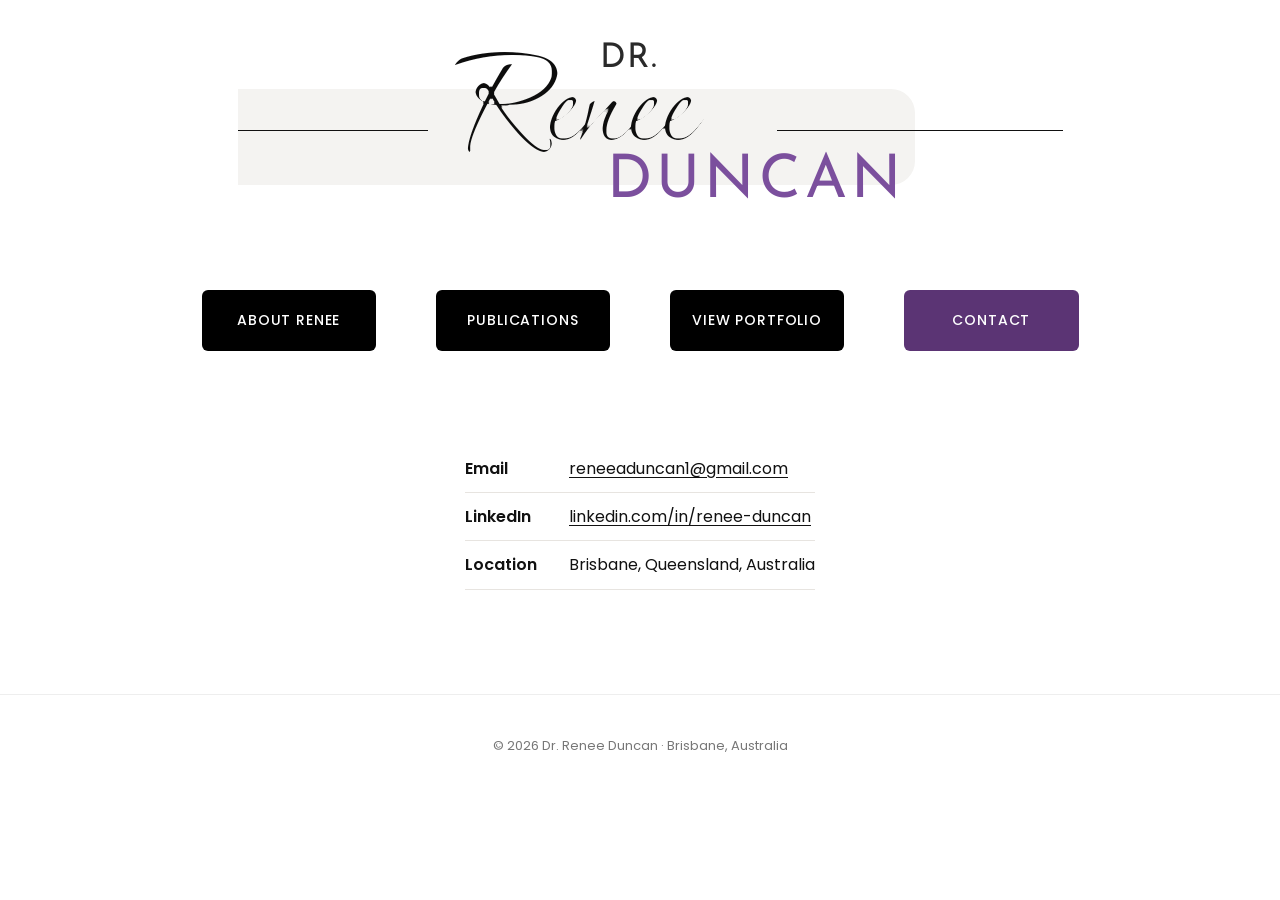
<file: contact.html>
<!DOCTYPE html>
<html lang="en">
<head>
  <meta charset="UTF-8">
  <meta name="viewport" content="width=device-width, initial-scale=1.0">
  <title>Contact | Dr. Renee Duncan</title>
  <meta name="description" content="Contact Dr. Renee Duncan.">
  <link rel="preconnect" href="https://fonts.googleapis.com">
  <link rel="preconnect" href="https://fonts.gstatic.com" crossorigin>
  <link href="https://fonts.googleapis.com/css2?family=Bebas+Neue&family=Josefin+Sans:wght@400&family=Corinthia&family=Poppins:wght@400;500;600&display=swap" rel="stylesheet">
  <link rel="icon" href="favicon.ico" sizes="any">
  <link rel="icon" type="image/png" sizes="32x32" href="favicon-32.png">
  <link rel="apple-touch-icon" href="apple-touch-icon.png">
  <link rel="stylesheet" href="styles.css">
  <style>
    /* Styles for this page only */
    .visually-hidden { position: absolute; width: 1px; height: 1px; overflow: hidden; clip: rect(0 0 0 0); white-space: nowrap; }
    .contact-block { width: fit-content; max-width: 100%; margin: 0 auto; padding-top: 70px; }
    .contact-details strong { color: #111; }
    .contact-details a { color: #111; text-decoration: underline; text-underline-offset: 3px; }
    .contact-details a:hover { color: #7b4f9d; }
  </style>
</head>
<body>
  <!-- Thins the handwriting strokes. Change radius (0.3 to 1) to make it thinner or thicker. -->
  <svg width="0" height="0" style="position:absolute" aria-hidden="true">
    <filter id="thin-script"><feMorphology operator="erode" radius="0.7"/></filter>
    <filter id="thin-script-sm"><feMorphology operator="erode" radius="0.3"/></filter>
  </svg>

  <header class="masthead-wrap">
    <a href="/" class="masthead" aria-label="Dr. Renee Duncan, home" style="display:block">
      <span class="panel" aria-hidden="true"></span>
      <span class="rule left" aria-hidden="true"></span>
      <span class="rule right" aria-hidden="true"></span>
      <span class="dr">DR.</span>
      <span class="script">Renee</span>
      <span class="duncan">DUNCAN</span>
    </a>
  </header>
  <nav class="button-row" aria-label="Main">
    <a class="btn" href="/about">About Renee</a>
    <a class="btn" href="/publications">Publications</a>
    <a class="btn" href="/portfolio">View Portfolio</a>
    <a class="btn" href="/contact" aria-current="page">Contact</a>
  </nav>

  <main>
    <section class="contact-block">
      <h1 class="visually-hidden">Contact</h1>
      <ul class="contact-details">
        <li><strong>Email</strong> <a href="mailto:reneeaduncan1@gmail.com">reneeaduncan1@gmail.com</a></li>
        <li><strong>LinkedIn</strong> <a href="https://www.linkedin.com/in/renee-duncan/" target="_blank" rel="noopener">linkedin.com/in/renee-duncan</a></li>
        <li><strong>Location</strong> Brisbane, Queensland, Australia</li>
      </ul>
    </section>
  </main>

  <footer>&copy; <span id="yr"></span> Dr. Renee Duncan &middot; Brisbane, Australia</footer>
  <script>document.getElementById('yr').textContent = new Date().getFullYear();</script>
</body>
</html>
</file>
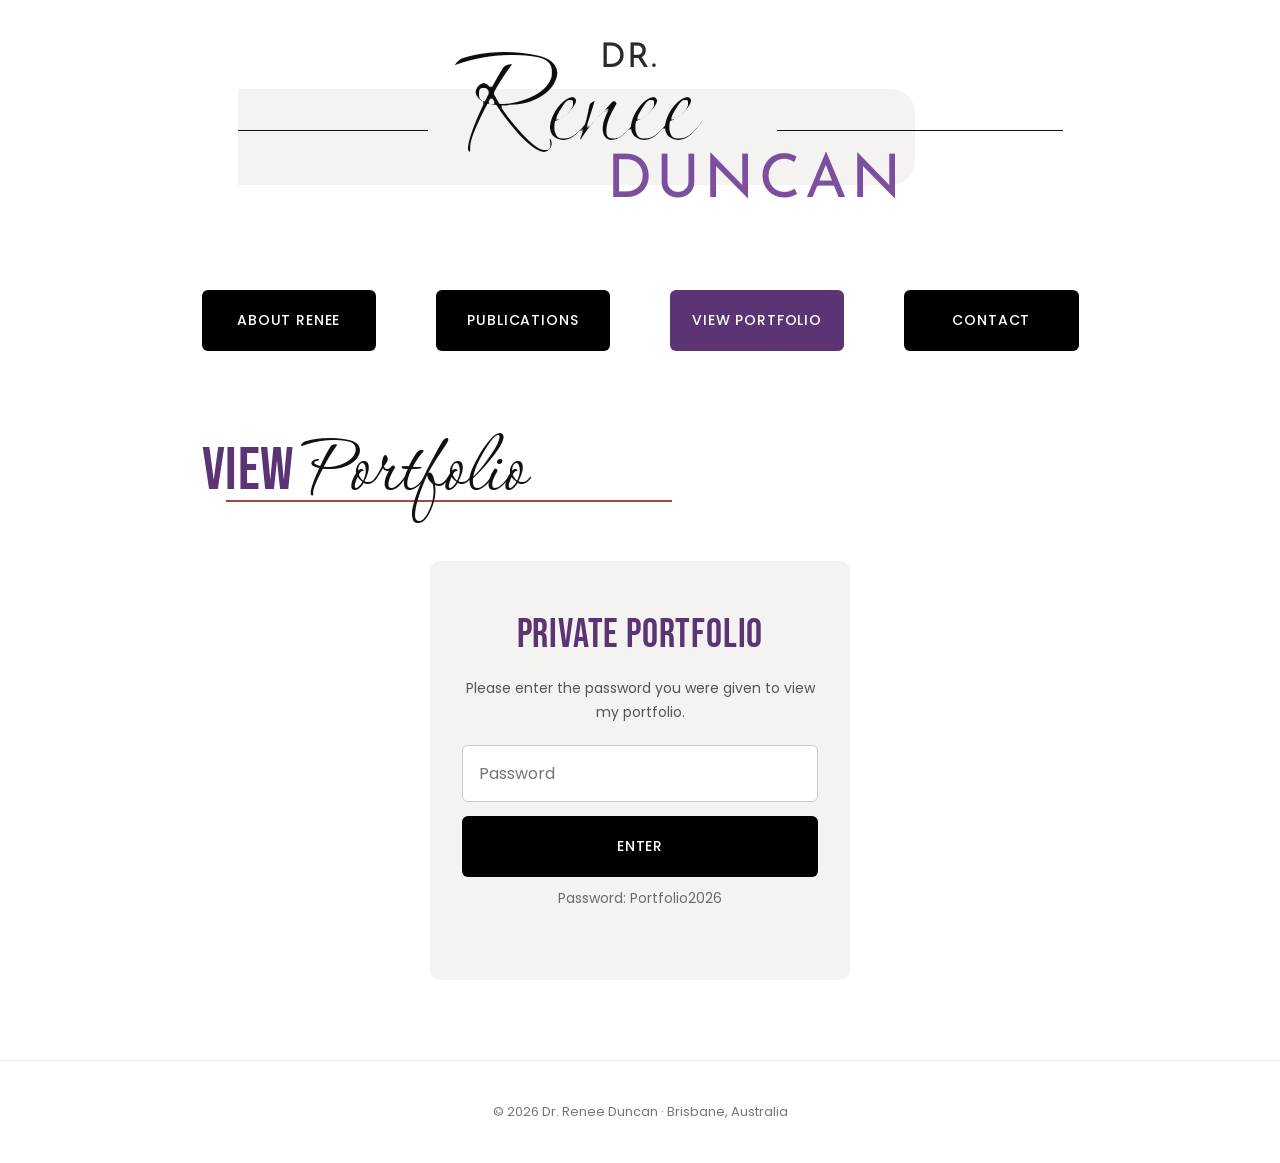
<file: portfolio.html>
<!DOCTYPE html>
<html lang="en">
<head>
  <meta charset="UTF-8">
  <meta name="viewport" content="width=device-width, initial-scale=1.0">
  <title>Portfolio | Dr. Renee Duncan</title>
  <meta name="description" content="Portfolio">
  <meta name="robots" content="noindex, nofollow">
  <link rel="preconnect" href="https://fonts.googleapis.com">
  <link rel="preconnect" href="https://fonts.gstatic.com" crossorigin>
  <link href="https://fonts.googleapis.com/css2?family=Bebas+Neue&family=Josefin+Sans:wght@400&family=Corinthia&family=Poppins:wght@400;500;600&display=swap" rel="stylesheet">
  <link rel="icon" href="favicon.ico" sizes="any">
  <link rel="icon" type="image/png" sizes="32x32" href="favicon-32.png">
  <link rel="apple-touch-icon" href="apple-touch-icon.png">
  <link rel="stylesheet" href="styles.css">
  <style>
    /* Styles for this page only */
    .gate .pw-hint { margin: 10px 0 0; font-size: 14px; color: #6b6b6b; }
  </style>
</head>
<body>
  <!-- Thins the handwriting strokes. Change radius (0.3 to 1) to make it thinner or thicker. -->
  <svg width="0" height="0" style="position:absolute" aria-hidden="true">
    <filter id="thin-script"><feMorphology operator="erode" radius="0.7"/></filter>
    <filter id="thin-script-sm"><feMorphology operator="erode" radius="0.3"/></filter>
  </svg>

  <header class="masthead-wrap">
    <a href="/" class="masthead" aria-label="Dr. Renee Duncan, home" style="display:block">
      <span class="panel" aria-hidden="true"></span>
      <span class="rule left" aria-hidden="true"></span>
      <span class="rule right" aria-hidden="true"></span>
      <span class="dr">DR.</span>
      <span class="script">Renee</span>
      <span class="duncan">DUNCAN</span>
    </a>
  </header>
  <nav class="button-row" aria-label="Main">
    <a class="btn" href="/about">About Renee</a>
    <a class="btn" href="/publications">Publications</a>
    <a class="btn" href="/portfolio" aria-current="page">View Portfolio</a>
    <a class="btn" href="/contact">Contact</a>
  </nav>

  <main>
    <section id="portfolio">
      <h1 class="section-heading"><span class="caps">View</span><span class="script" data-text="Portfolio"><span class="ink">Portfolio</span></span></h1>

      <!-- Password gate -->
      <form class="gate" id="gate" autocomplete="off">
        <h2>Private Portfolio</h2>
        <p>Please enter the password you were given to view my portfolio.</p>
        <label for="pw" class="hidden">Password</label>
        <input type="password" id="pw" placeholder="Password" required>
        <button class="btn" type="submit">Enter</button>
        <p class="pw-hint">Password: Portfolio2026</p>
        <p class="error" id="err" role="alert"></p>
      </form>

      <!-- Portfolio (shown after password) -->
      <div id="content" class="hidden">
        <p class="intro" id="intro"></p>
        <div id="grid"></div>
      </div>
    </section>
  </main>

  <!-- Viewer -->
  <div class="viewer" id="viewer" role="dialog" aria-modal="true" aria-labelledby="viewer-title">
    <div class="viewer-bar">
      <h3 id="viewer-title"></h3>
      <a class="link-btn" id="viewer-open" href="#" target="_blank" rel="noopener">Open in Google Drive</a>
      <button class="btn small" id="viewer-close" type="button">Close</button>
    </div>
    <div class="viewer-frame-wrap">
      <div class="loading">Loading&hellip;</div>
      <iframe id="viewer-frame" title="Portfolio item" allow="autoplay; fullscreen" allowfullscreen></iframe>
    </div>
  </div>

  <footer>&copy; <span id="yr"></span> Dr. Renee Duncan &middot; Brisbane, Australia</footer>

  <script src="portfolio-items.js"></script>
  <script src="portfolio.js"></script>
</body>
</html>
</file>
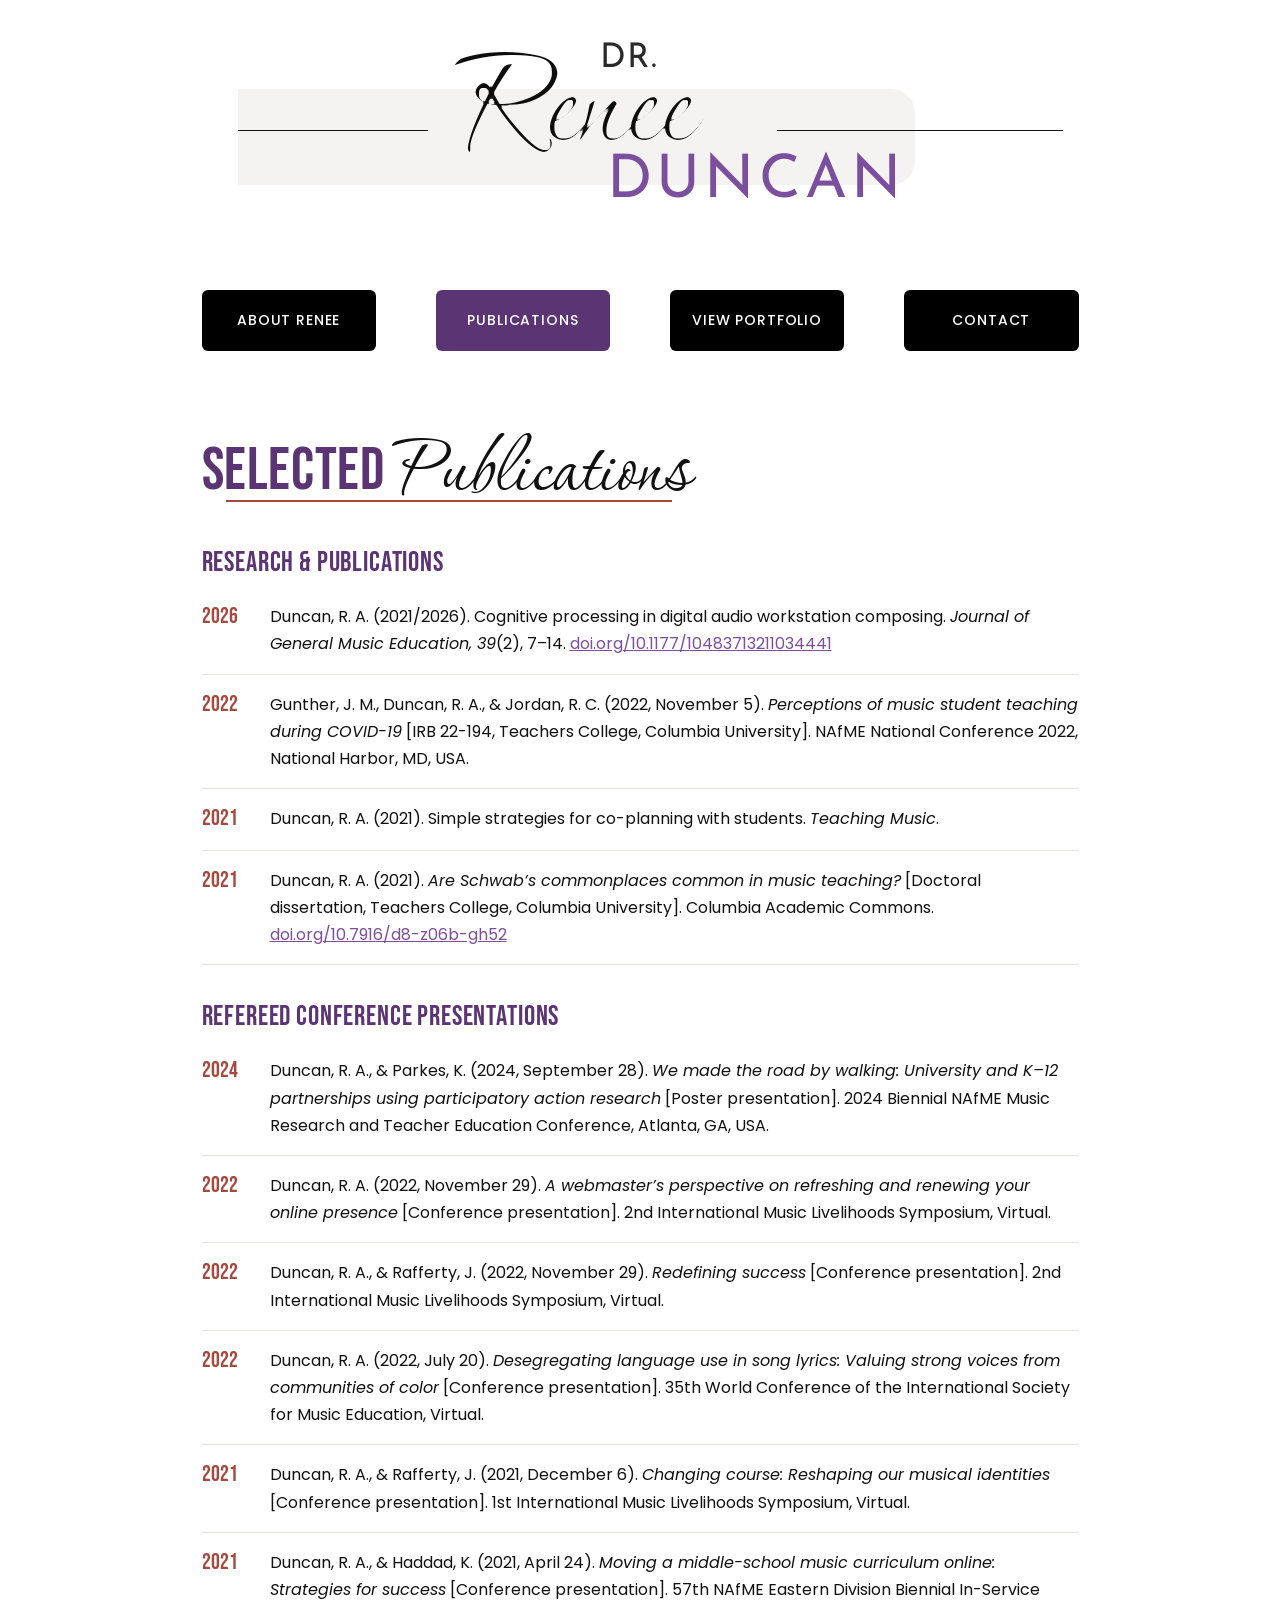
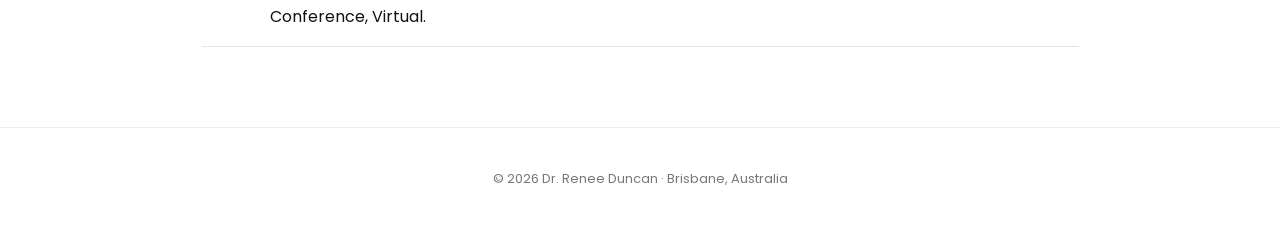
<file: publications.html>
<!DOCTYPE html>
<html lang="en">
<head>
  <meta charset="UTF-8">
  <meta name="viewport" content="width=device-width, initial-scale=1.0">
  <title>Publications | Dr. Renee Duncan</title>
  <meta name="description" content="Publications and conference presentations by Dr. Renee Duncan.">
  <link rel="preconnect" href="https://fonts.googleapis.com">
  <link rel="preconnect" href="https://fonts.gstatic.com" crossorigin>
  <link href="https://fonts.googleapis.com/css2?family=Bebas+Neue&family=Josefin+Sans:wght@400&family=Corinthia&family=Poppins:wght@400;500;600&display=swap" rel="stylesheet">
  <link rel="icon" href="favicon.ico" sizes="any">
  <link rel="icon" type="image/png" sizes="32x32" href="favicon-32.png">
  <link rel="apple-touch-icon" href="apple-touch-icon.png">
  <link rel="stylesheet" href="styles.css">
</head>
<body>
  <!-- Thins the handwriting strokes. Change radius (0.3 to 1) to make it thinner or thicker. -->
  <svg width="0" height="0" style="position:absolute" aria-hidden="true">
    <filter id="thin-script"><feMorphology operator="erode" radius="0.7"/></filter>
    <filter id="thin-script-sm"><feMorphology operator="erode" radius="0.3"/></filter>
  </svg>

  <header class="masthead-wrap">
    <a href="/" class="masthead" aria-label="Dr. Renee Duncan, home" style="display:block">
      <span class="panel" aria-hidden="true"></span>
      <span class="rule left" aria-hidden="true"></span>
      <span class="rule right" aria-hidden="true"></span>
      <span class="dr">DR.</span>
      <span class="script">Renee</span>
      <span class="duncan">DUNCAN</span>
    </a>
  </header>
  <nav class="button-row" aria-label="Main">
    <a class="btn" href="/about">About Renee</a>
    <a class="btn" href="/publications" aria-current="page">Publications</a>
    <a class="btn" href="/portfolio">View Portfolio</a>
    <a class="btn" href="/contact">Contact</a>
  </nav>

  <main>
    <section>
      <h1 class="section-heading"><span class="caps">Selected</span><span class="script" data-text="Publications"><span class="ink">Publications</span></span></h1>

      <h2 class="sub-heading">Research &amp; Publications</h2>
      <!-- To add one, copy an <li> line. Wrap links in <a href="..." target="_blank" rel="noopener">...</a> -->
      <ul class="pub-list">
        <li><span class="year">2026</span><span class="ref">Duncan, R. A. (2021/2026). Cognitive processing in digital audio workstation composing. <em>Journal of General Music Education, 39</em>(2), 7&ndash;14. <a href="https://doi.org/10.1177/10483713211034441" target="_blank" rel="noopener">doi.org/10.1177/10483713211034441</a></span></li>
        <li><span class="year">2022</span><span class="ref">Gunther, J. M., Duncan, R. A., &amp; Jordan, R. C. (2022, November 5). <em>Perceptions of music student teaching during COVID-19</em> [IRB 22-194, Teachers College, Columbia University]. NAfME National Conference 2022, National Harbor, MD, USA.</span></li>
        <li><span class="year">2021</span><span class="ref">Duncan, R. A. (2021). Simple strategies for co-planning with students. <em>Teaching Music</em>.</span></li>
        <li><span class="year">2021</span><span class="ref">Duncan, R. A. (2021). <em>Are Schwab&rsquo;s commonplaces common in music teaching?</em> [Doctoral dissertation, Teachers College, Columbia University]. Columbia Academic Commons. <a href="https://doi.org/10.7916/d8-z06b-gh52" target="_blank" rel="noopener">doi.org/10.7916/d8-z06b-gh52</a></span></li>
      </ul>

      <h2 class="sub-heading">Refereed Conference Presentations</h2>
      <ul class="pub-list">
        <li><span class="year">2024</span><span class="ref">Duncan, R. A., &amp; Parkes, K. (2024, September 28). <em>We made the road by walking: University and K&ndash;12 partnerships using participatory action research</em> [Poster presentation]. 2024 Biennial NAfME Music Research and Teacher Education Conference, Atlanta, GA, USA.</span></li>
        <li><span class="year">2022</span><span class="ref">Duncan, R. A. (2022, November 29). <em>A webmaster&rsquo;s perspective on refreshing and renewing your online presence</em> [Conference presentation]. 2nd International Music Livelihoods Symposium, Virtual.</span></li>
        <li><span class="year">2022</span><span class="ref">Duncan, R. A., &amp; Rafferty, J. (2022, November 29). <em>Redefining success</em> [Conference presentation]. 2nd International Music Livelihoods Symposium, Virtual.</span></li>
        <li><span class="year">2022</span><span class="ref">Duncan, R. A. (2022, July 20). <em>Desegregating language use in song lyrics: Valuing strong voices from communities of color</em> [Conference presentation]. 35th World Conference of the International Society for Music Education, Virtual.</span></li>
        <li><span class="year">2021</span><span class="ref">Duncan, R. A., &amp; Rafferty, J. (2021, December 6). <em>Changing course: Reshaping our musical identities</em> [Conference presentation]. 1st International Music Livelihoods Symposium, Virtual.</span></li>
        <li><span class="year">2021</span><span class="ref">Duncan, R. A., &amp; Haddad, K. (2021, April 24). <em>Moving a middle-school music curriculum online: Strategies for success</em> [Conference presentation]. 57th NAfME Eastern Division Biennial In-Service Conference, Virtual.</span></li>
      </ul>
    </section>
  </main>

  <footer>&copy; <span id="yr"></span> Dr. Renee Duncan &middot; Brisbane, Australia</footer>
  <script>document.getElementById('yr').textContent = new Date().getFullYear();</script>
</body>
</html>
</file>
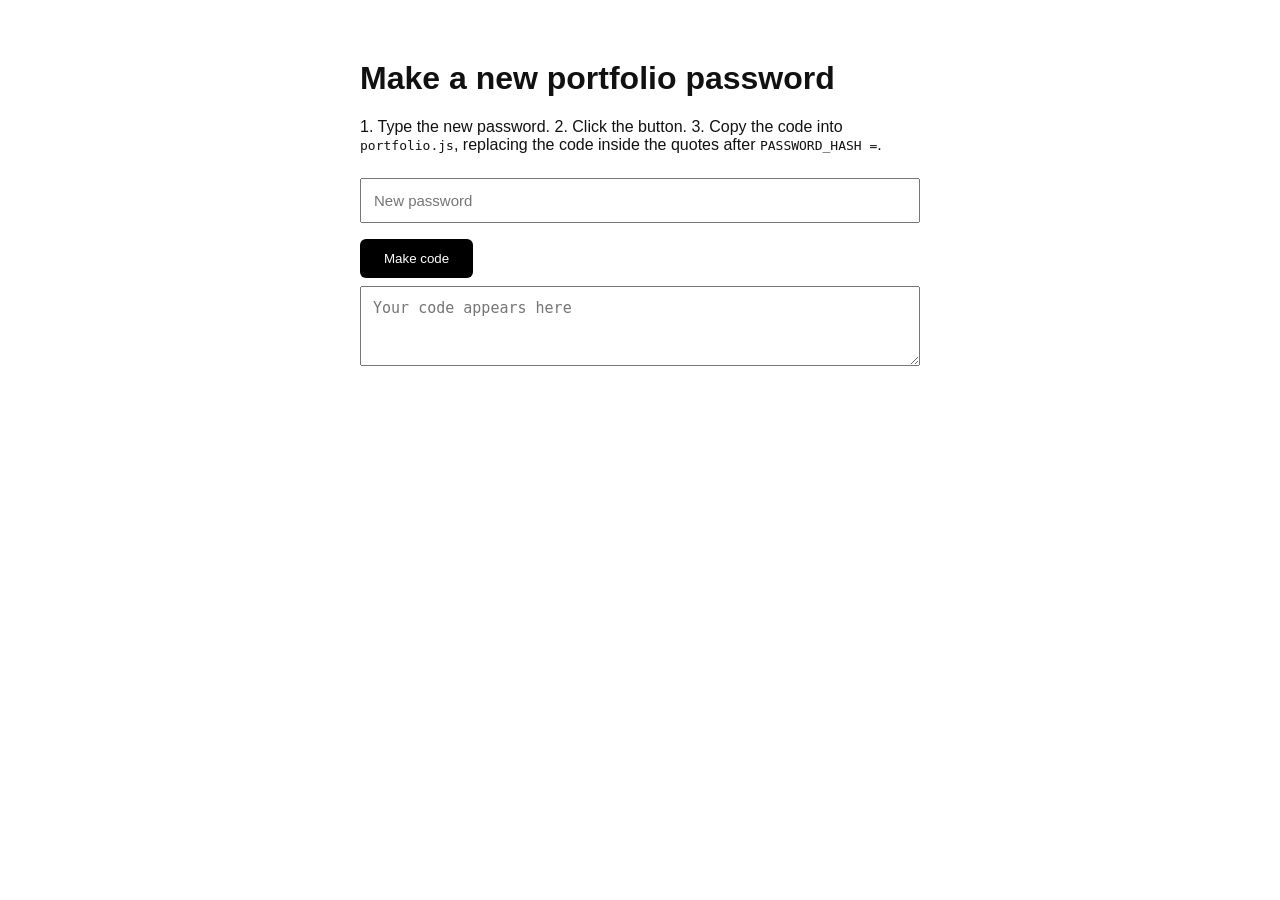
<file: set-password.html>
<!DOCTYPE html>
<html lang="en">
<head>
  <meta charset="UTF-8">
  <meta name="viewport" content="width=device-width, initial-scale=1.0">
  <meta name="robots" content="noindex, nofollow">
  <title>Make a portfolio password</title>
  <style>
    body { font-family: Arial, sans-serif; max-width: 560px; margin: 60px auto; padding: 0 20px; color: #111; }
    input, textarea { width: 100%; padding: 12px; font-size: 15px; margin: 8px 0 16px; box-sizing: border-box; }
    button { background: #000; color: #fff; border: 0; padding: 12px 24px; border-radius: 6px; cursor: pointer; }
  </style>
  <link rel="icon" href="favicon.ico" sizes="any">
  <link rel="icon" type="image/png" sizes="32x32" href="favicon-32.png">
  <link rel="apple-touch-icon" href="apple-touch-icon.png">
</head>
<body>
  <h1>Make a new portfolio password</h1>
  <p>1. Type the new password. 2. Click the button. 3. Copy the code into <code>portfolio.js</code>, replacing the code inside the quotes after <code>PASSWORD_HASH =</code>.</p>
  <input id="pw" type="text" placeholder="New password">
  <button id="go">Make code</button>
  <textarea id="out" rows="3" readonly placeholder="Your code appears here"></textarea>
  <script>
/* Works on any connection. Uses the browser's built-in tool on HTTPS,
   and this small backup version on plain http. */
function sha256Fallback(ascii) {
  function rr(v, n) { return (v >>> n) | (v << (32 - n)); }
  const bytes = new TextEncoder().encode(ascii);
  const K = [], H = [];
  let isPrime = {}, c = 2;
  while (K.length < 64) {
    if (!isPrime[c]) {
      for (let i = c * c; i < 313; i += c) isPrime[i] = 1;
      if (H.length < 8) H.push((Math.pow(c, 1 / 2) * 4294967296) | 0);
      K.push((Math.pow(c, 1 / 3) * 4294967296) | 0);
    }
    c++;
  }
  const l = bytes.length, words = [];
  const padded = new Uint8Array(((l + 9 + 63) >> 6) << 6);
  padded.set(bytes); padded[l] = 0x80;
  const bitLen = l * 8, last = padded.length;
  padded[last - 4] = (bitLen >>> 24) & 255; padded[last - 3] = (bitLen >>> 16) & 255;
  padded[last - 2] = (bitLen >>> 8) & 255;  padded[last - 1] = bitLen & 255;
  for (let i = 0; i < padded.length; i += 4)
    words.push((padded[i] << 24) | (padded[i + 1] << 16) | (padded[i + 2] << 8) | padded[i + 3]);
  let h = H.slice();
  for (let j = 0; j < words.length; j += 16) {
    const w = words.slice(j, j + 16), old = h.slice();
    for (let i = 0; i < 64; i++) {
      if (i >= 16) {
        const w15 = w[i - 15], w2 = w[i - 2];
        w[i] = (w[i - 16] + (rr(w15, 7) ^ rr(w15, 18) ^ (w15 >>> 3)) + w[i - 7] + (rr(w2, 17) ^ rr(w2, 19) ^ (w2 >>> 10))) | 0;
      }
      const a = h[0], e = h[4];
      const t1 = (h[7] + (rr(e, 6) ^ rr(e, 11) ^ rr(e, 25)) + ((e & h[5]) ^ (~e & h[6])) + K[i] + w[i]) | 0;
      const t2 = ((rr(a, 2) ^ rr(a, 13) ^ rr(a, 22)) + ((a & h[1]) ^ (a & h[2]) ^ (h[1] & h[2]))) | 0;
      h = [(t1 + t2) | 0].concat(h.slice(0, 7));
      h[4] = (h[4] + t1) | 0;
    }
    for (let i = 0; i < 8; i++) h[i] = (h[i] + old[i]) | 0;
  }
  return h.map(v => (v >>> 0).toString(16).padStart(8, '0')).join('');
}

async function sha256(text) {
  if (window.crypto && crypto.subtle) {
    try {
      const buf = await crypto.subtle.digest('SHA-256', new TextEncoder().encode(text));
      return Array.from(new Uint8Array(buf)).map(b => b.toString(16).padStart(2, '0')).join('');
    } catch (_) {}
  }
  return sha256Fallback(text);
}

    document.getElementById('go').onclick = async () => {
      const out = document.getElementById('out');
      out.value = await sha256(document.getElementById('pw').value);
      out.select();
    };
  </script>
</body>
</html>
</file>
<file: styles.css>
/* =========================================================
   Dr. Renee Duncan | shared styles
   Colours and fonts are set here so you can tweak them once.
   ========================================================= */
:root {
  --purple: #7b4f9d;        /* DUNCAN */
  --purple-dark: #5b3474;   /* ABOUT / section headings */
  --rust: #a5493f;          /* heading underline */
  --ink: #111111;           /* script + text */
  --panel: #f4f3f1;         /* soft grey panel behind name */
  --btn: #000000;           /* buttons */
  --white: #ffffff;
  --wakelet: #2b3f7a;      /* Wakelet buttons: dark navy */

  --script: "Corinthia", cursive;
  --display: "Josefin Sans", "Poppins", sans-serif;
  --heading: "Bebas Neue", "Oswald", sans-serif;
  --body: "Poppins", Arial, sans-serif;
}

* { box-sizing: border-box; }
html { scroll-behavior: smooth; }
body {
  margin: 0;
  background: var(--white);
  color: var(--ink);
  font-family: var(--body);
  font-size: 16px;
  line-height: 1.7;
}
a { color: var(--purple); }
img { max-width: 100%; }

/* ---------- Masthead (name logo) ---------- */
/* Everything inside is sized in "em" so the whole logo scales together.
   Text positions are divided by their own font size so they line up. */
.masthead-wrap {
  font-size: clamp(3.2px, 0.92vw, 10px);
  padding-top: 4em;
  overflow: hidden;
}
.masthead {
  position: relative;
  width: 109em;
  height: 18em;
  margin: 0 auto;
}
.masthead .panel {
  position: absolute;
  left: 14.25em; width: 67.75em;
  top: 4.85em;  height: 9.65em;
  background: var(--panel);
  border-radius: 0 2.4em 2.4em 0;
}
.masthead .rule {
  position: absolute;
  top: 9em;
  height: 0.12em; min-height: 1px;
  background: var(--ink);
}
.masthead .rule.left  { left: 14.25em; width: 19em; }
.masthead .rule.right { left: 68.2em;  width: 28.6em; }
.masthead .dr {
  position: absolute;
  left: calc(50.5em / 3.4); top: calc(0.2em / 3.4);
  font-family: var(--display);
  font-weight: 400;
  font-size: 3.4em;
  line-height: 1;
  letter-spacing: 0.04em;
  color: #2a2a2a;
}
.masthead .script {
  position: absolute;
  left: calc(36em / 17); top: calc(-1.2em / 17);
  font-family: var(--script);
  font-weight: 400;
  font-size: 17em;
  line-height: 1;
  color: var(--ink);
  white-space: nowrap;
  filter: url(#thin-script);
}
.masthead .duncan {
  position: absolute;
  left: calc(51.2em / 6); top: calc(11.2em / 6);
  font-family: var(--display);
  font-weight: 400;
  font-size: 6em;
  line-height: 1;
  letter-spacing: 0.07em;
  color: var(--purple);
}
.masthead a { text-decoration: none; }

/* ---------- Buttons ---------- */
.button-row {
  display: grid;
  grid-template-columns: repeat(4, 1fr);
  gap: 60px;
  max-width: 925px;
  margin: 70px auto 0;
  padding: 0 24px;
}
.btn {
  display: flex;
  align-items: center;
  justify-content: center;
  min-height: 61px;
  padding: 12px 18px;
  background: var(--btn);
  color: var(--white);
  border: 0;
  border-radius: 6px;
  font-family: var(--body);
  font-weight: 500;
  font-size: 14px;
  letter-spacing: 0.06em;
  text-transform: uppercase;
  text-decoration: none;
  text-align: center;
  cursor: pointer;
  transition: background 0.2s ease, transform 0.2s ease;
}
.btn:hover, .btn:focus-visible { background: var(--purple-dark); transform: translateY(-2px); }
.btn.small { min-height: 46px; font-size: 13px; padding: 10px 22px; display: inline-flex; }

/* ---------- Section headings (ABOUT Renee) ---------- */
main { max-width: 925px; margin: 0 auto; padding: 0 24px 80px; }
section { padding-top: 90px; scroll-margin-top: 10px; }

.section-heading {
  /* Built on one text line so the script sits on the same baseline as the
     capitals, whatever script font is used. */
  position: relative;
  display: block;
  width: min(470px, 100%);
  margin: 0 0 46px;
  font-family: var(--heading);
  font-weight: 400;
  font-size: 60px;
  line-height: 1;
  white-space: nowrap;
}
/* rust underline: just under the baseline, behind the script */
.section-heading::after {
  content: "";
  position: absolute;
  left: 0.4em; right: 0;
  top: 0.98em;
  height: 2px;
  background: var(--rust);
  z-index: 0;
}
.section-heading .caps {
  position: relative; z-index: 1;
  color: var(--purple-dark);
  letter-spacing: 0.01em;
  margin-right: 0.12em;
}
.section-heading .script {
  position: relative; z-index: 1;
  font-family: var(--script);
  font-size: 1.6em;            /* script size relative to the capitals */
  line-height: 0;              /* keeps the baseline lined up with the capitals */
  vertical-align: baseline;
  color: var(--ink);
}
.section-heading .script .ink { filter: url(#thin-script-sm); }
/* white copy of the word behind it cuts small gaps in the red line where strokes cross it */
.section-heading .script::before {
  content: attr(data-text);
  position: absolute; left: 0; top: 0;
  color: #fff;
  -webkit-text-stroke: 4px #fff;
  z-index: -1;
}

/* ---------- Home page: centred, footer at bottom ---------- */
body.home-page { min-height: 100vh; min-height: 100svh; display: flex; flex-direction: column; }
body.home-page .home-centre { flex: 1; display: flex; flex-direction: column; justify-content: center; padding: 40px 0; }
body.home-page .masthead-wrap { padding-top: 0; }
body.home-page footer { border-top: 0; padding-bottom: 28px; }

/* ---------- Content ---------- */
.btn[aria-current="page"] { background: var(--purple-dark); }

.home { text-align: center; padding-top: 70px; }
.tagline { font-size: clamp(18px, 2.4vw, 24px); max-width: 640px; margin: 0 auto 6px; line-height: 1.5; }
.home-sub { color: #777; font-size: 14px; letter-spacing: 0.08em; text-transform: uppercase; margin: 0; }

.sub-heading {
  font-family: var(--heading); font-weight: 400;
  font-size: 28px; letter-spacing: 0.03em; color: var(--purple-dark);
  margin: 36px 0 8px;
  line-height: 1.15;
}

.about-grid {
  display: grid;
  grid-template-columns: 1fr 280px;
  gap: 48px;
  align-items: start;
}
.about-text p:first-child { margin-top: 0; }
.photo { width: 100%; height: auto; min-height: 120px; border-radius: 8px; display: block; background: var(--panel); }
.photo-col .contact-links { margin-top: 16px; display: grid; grid-template-columns: 1fr 1fr; gap: 10px; }
.photo-col .btn.small { width: 100%; padding: 10px 8px; }

.creds { list-style: none; padding: 0; margin: 0; }
.creds li { padding: 9px 0; border-bottom: 1px solid #e7e4e0; }
.creds strong { display: block; color: var(--purple-dark); font-weight: 600; }

.pub-list { list-style: none; padding: 0; margin: 0; }
.pub-list li {
  display: grid; grid-template-columns: 56px 1fr; gap: 12px;
  padding: 16px 0; border-bottom: 1px solid #e7e4e0;
}
.pub-list .year { font-family: var(--heading); font-size: 22px; line-height: 1.3; color: var(--rust); }
.pub-list .ref { overflow-wrap: anywhere; }

.contact-details { list-style: none; padding: 0; margin: 24px 0; }
.contact-details li { padding: 10px 0; border-bottom: 1px solid #e7e4e0; overflow-wrap: anywhere; }
.contact-details strong { display: inline-block; min-width: 100px; color: var(--purple-dark); font-weight: 600; }
.contact-links { display: flex; flex-wrap: wrap; gap: 12px; margin-top: 24px; }

footer {
  text-align: center;
  padding: 40px 24px;
  font-size: 13px;
  color: #777;
  border-top: 1px solid #eee;
}

/* ---------- Portfolio page ---------- */
.gate {
  max-width: 420px;
  margin: 60px auto 0;
  padding: 40px 32px;
  background: var(--panel);
  border-radius: 10px;
  text-align: center;
}
.gate h2 { font-family: var(--heading); font-weight: 400; font-size: 40px; color: var(--purple-dark); margin: 0 0 8px; letter-spacing: 0.02em; }
.gate p { margin: 0 0 20px; font-size: 14px; color: #555; }
.gate input {
  width: 100%;
  padding: 14px 16px;
  font: inherit;
  border: 1px solid #ccc;
  border-radius: 6px;
  margin-bottom: 14px;
  background: #fff;
}
.gate input:focus { outline: 2px solid var(--purple); border-color: transparent; }
.gate .btn { width: 100%; }
.gate .error { color: var(--rust); font-size: 14px; min-height: 1.4em; margin: 10px 0 0; }

.intro { margin: 0 0 6px; font-size: 17px; max-width: 680px; }
.hint { margin: 0 0 10px; font-size: 14px; color: #666; }
.top-bar { display: flex; align-items: center; justify-content: space-between; gap: 12px; margin: 14px 0 4px; }
.top-links { display: flex; flex-wrap: wrap; gap: 10px; }
.mini-btn.primary.wakelet { background: var(--wakelet); border-color: var(--wakelet); color: #fff; }
.mini-btn.primary.wakelet:hover { filter: brightness(1.1); background: var(--wakelet); }
.top-bar { align-items: flex-start; }
.top-bar .mini-btn { font-size: 14px; font-weight: 500; letter-spacing: 0.04em; padding: 13px 26px; border-radius: 6px; }
.portfolio-section-title {
  font-family: var(--heading);
  font-weight: 400;
  font-size: 30px;
  letter-spacing: 0.03em;
  color: var(--purple-dark);
  margin: 36px 0 14px;
  padding-bottom: 8px;
  border-bottom: 1px solid #e7e4e0;
}
.portfolio-grid {
  display: grid;
  grid-template-columns: repeat(auto-fill, minmax(250px, 1fr));
  gap: 18px;
  align-items: stretch;   /* cards in a row share the same height */
}
.card {
  display: flex; flex-direction: column;
  border: 1px solid #e7e4e0;
  border-radius: 8px;
  overflow: hidden;
  background: #fff;
  transition: box-shadow 0.2s ease;
}
.card:hover { box-shadow: 0 8px 22px rgba(91, 52, 116, 0.12); }
.card .thumb {
  display: flex; align-items: center; justify-content: center;
  width: 100%; aspect-ratio: 16 / 8;
  padding: 0; border: 0; cursor: pointer;
  background: var(--panel);
  font-family: var(--heading); font-size: 22px; letter-spacing: 0.04em; color: var(--purple);
  overflow: hidden;
}
.card .thumb:disabled { cursor: default; color: #aaa; }
.card .thumb img { width: 100%; height: 100%; object-fit: cover; object-position: top; }
.card .body { padding: 12px 16px 14px; display: flex; flex-direction: column; flex: 1; }
.card .type { font-size: 11px; letter-spacing: 0.08em; text-transform: uppercase; color: var(--rust); font-weight: 600; }
.card h4 { margin: 2px 0 10px; font-size: 16px; font-weight: 600; line-height: 1.35; }
.title-btn { all: unset; cursor: pointer; }
.title-btn:hover, .title-btn:focus-visible { color: var(--purple); text-decoration: underline; }
.card.pending h4 { color: #777; }
.card-note { margin: -4px 0 10px; font-size: 12px; font-style: italic; color: var(--rust); }

.actions { display: flex; flex-wrap: wrap; gap: 6px; }
.card .about { margin-top: auto; }   /* keeps the dropdown line level across a row */
.card .actions { margin-bottom: 10px; }
.mini-btn {
  display: inline-block;
  font: inherit; font-size: 12px; font-weight: 500;
  padding: 5px 12px; border-radius: 5px;
  border: 1px solid var(--purple-dark); background: #fff; color: var(--purple-dark);
  text-decoration: none; cursor: pointer; line-height: 1.4;
}
.mini-btn:hover { background: #f3eef7; }
.mini-btn.primary { background: var(--purple-dark); color: #fff; }
.mini-btn.primary:hover { background: var(--purple); }
.mini-btn.disabled { border-color: #ddd; color: #999; cursor: default; background: #fafafa; }

.about { margin-top: 10px; border-top: 1px solid #eee; padding-top: 8px; }
.about summary {
  cursor: pointer; list-style: none;
  font-size: 13px; font-weight: 600; color: var(--purple-dark);
  display: flex; align-items: center; justify-content: space-between;
}
.about summary::-webkit-details-marker { display: none; }
.about summary::after { content: "\25BE"; font-size: 14px; transition: transform 0.2s ease; }
.about[open] summary::after { transform: rotate(180deg); }
.about p { margin: 8px 0 0; font-size: 13px; line-height: 1.6; color: #444; }
.about p strong { color: var(--purple-dark); font-weight: 600; }
.tags { display: flex; flex-wrap: wrap; gap: 5px; margin-top: 10px; }
.tag { font-size: 11px; font-weight: 500; padding: 3px 9px; border-radius: 999px; background: #f3eef7; color: var(--purple-dark); }

/* Viewer (opens Drive file on the page) */
.viewer {
  position: fixed; inset: 0;
  background: rgba(255, 255, 255, 0.97);
  display: none;
  flex-direction: column;
  z-index: 100;
}
.viewer.open { display: flex; }
.viewer-bar {
  display: flex; align-items: center; gap: 12px;
  padding: 14px 20px;
  border-bottom: 1px solid #e7e4e0;
  background: #fff;
}
.viewer-bar h3 { margin: 0; flex: 1; font-size: 16px; font-weight: 600; overflow: hidden; text-overflow: ellipsis; white-space: nowrap; }
.viewer-frame-wrap { position: relative; flex: 1; }
.viewer iframe { position: absolute; inset: 0; width: 100%; height: 100%; border: 0; background: #fff; }
.viewer .loading {
  position: absolute; inset: 0;
  display: flex; align-items: center; justify-content: center;
  color: #777; font-size: 14px;
}
.link-btn { background: none; border: 1px solid #ccc; color: var(--ink); border-radius: 6px; padding: 8px 14px; font: inherit; font-size: 13px; cursor: pointer; text-decoration: none; }
.link-btn:hover { border-color: var(--purple); color: var(--purple); }

.hidden { display: none !important; }

/* ---------- Responsive ---------- */
@media (max-width: 760px) {
  body { font-size: 15.5px; }
  .button-row { grid-template-columns: repeat(2, 1fr); gap: 12px; margin-top: 28px; padding: 0 18px; }
  .btn { min-height: 50px; font-size: 13px; }
  main { padding: 0 18px 60px; }
  section { padding-top: 76px; }
  .section-heading { font-size: clamp(34px, 10.5vw, 46px); margin-bottom: 32px; }
  .masthead .script, .section-heading .script .ink { filter: none; }  /* keep script readable at small sizes */
  .masthead-wrap { padding-top: 2.5em; font-size: calc((100vw - 16px) / 76); }
  /* on phones the logo fills the width; the outer ends of the lines are trimmed */
  .masthead { margin-left: calc(50% - 55.5em); }
  .about-grid { grid-template-columns: 1fr; gap: 28px; }
  .photo-col { order: -1; max-width: 340px; width: 100%; margin: 0 auto; }
  .pub-list li { grid-template-columns: 1fr; gap: 2px; }
  .contact-details strong { display: block; min-width: 0; }
  .home { padding-top: 44px; }
  .portfolio-grid { grid-template-columns: 1fr; }
  .viewer-bar { flex-wrap: wrap; padding: 10px 14px; }
  .viewer-bar h3 { flex-basis: 100%; font-size: 15px; }
  /* bigger tap targets on phones */
  .mini-btn { padding: 10px 14px; font-size: 13px; min-height: 40px; display: inline-flex; align-items: center; }
  .actions { gap: 8px; }
  .about summary { padding: 10px 0; }
  .card h4 { font-size: 17px; }
  .top-bar { flex-wrap: wrap; }
  .top-links { width: 100%; }
  .top-links .mini-btn { flex: 1 1 auto; justify-content: center; }
  .contact-details a, .pub-list a { display: inline-block; padding: 6px 0; }
  .viewer-bar .btn.small, .viewer-bar .link-btn { min-height: 40px; }
}
</file>
